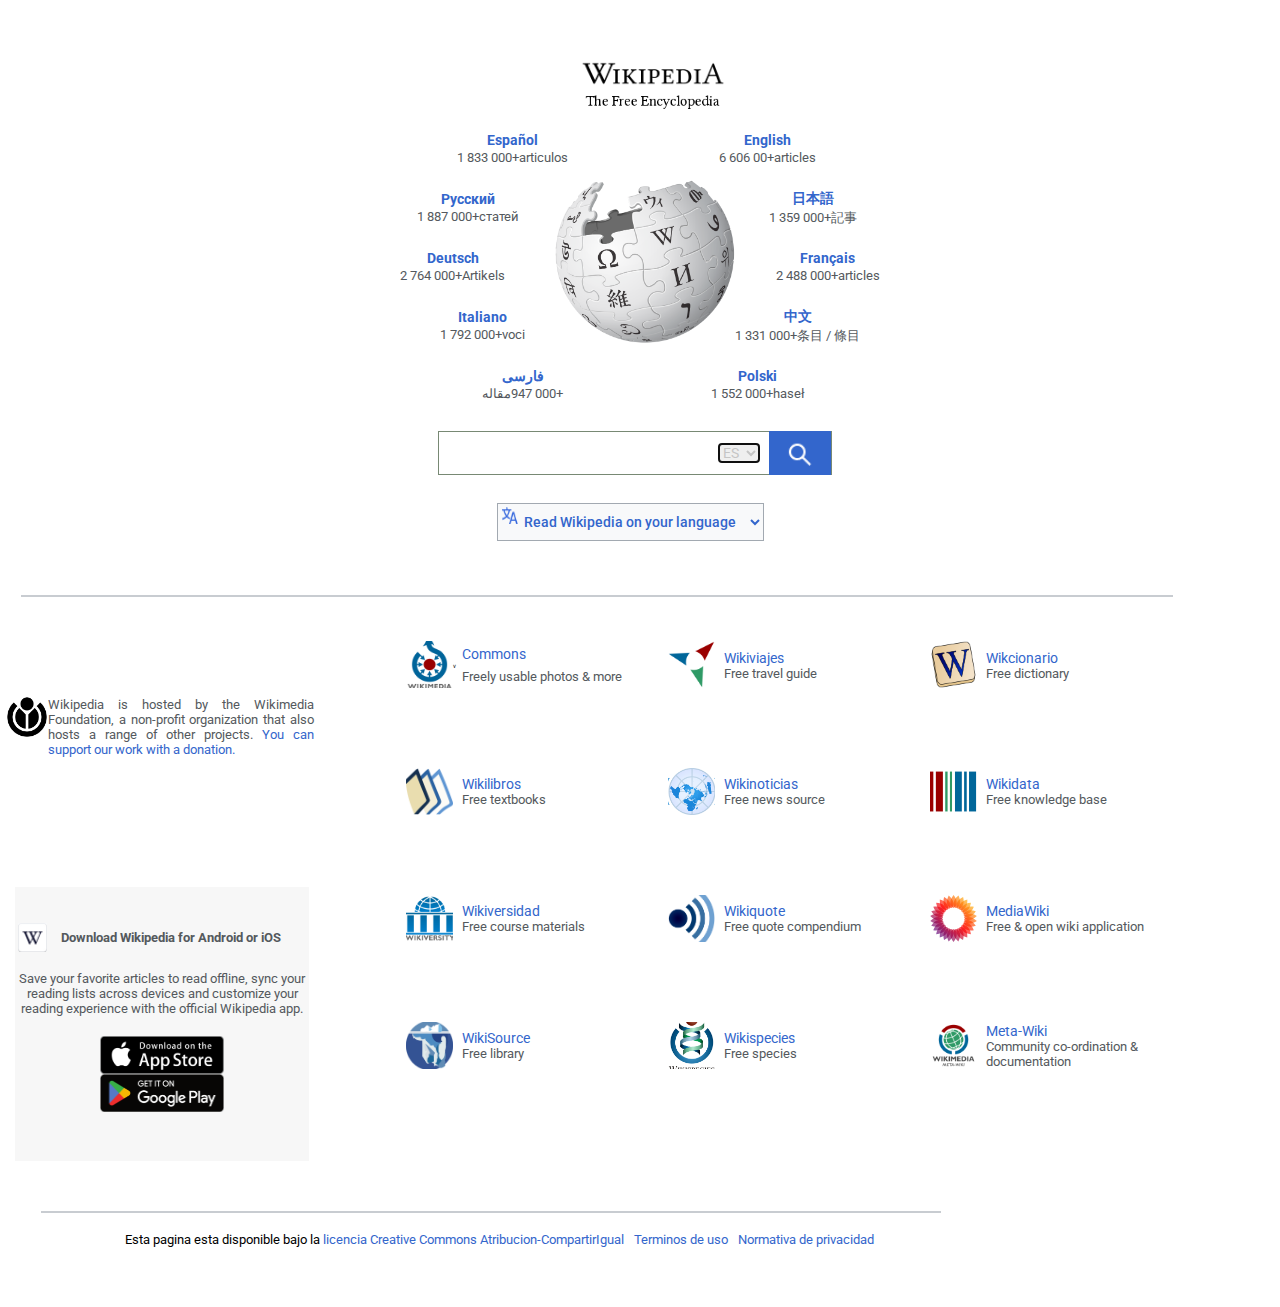
<file: index.html>
<!DOCTYPE html>
												<html>
												<head>
												<meta charset="utf-8">
												<meta name="viewport" content="width=device-width, initial-scale=1">
												<title>Wikipedia</title>
												<link rel="shortcut icon" href="./wikipedia-icon.png">
												<link rel="stylesheet" type="" href="./styles.css">
												<link rel="preconnect" href="https://fonts.googleapis.com">
												<link rel="preconnect" href="https://fonts.gstatic.com" crossorigin>
												<link href="https://fonts.googleapis.com/css2?family=Roboto:ital,wght@0,400;0,500;1,300&display=swap" rel="stylesheet">

												</head>
												<body>
												<header class="header">
												<figure class="header-figure">
												<img class="header-figure-world" src="./wikipedia-world.png" alt="World">
												<div>
												<img class="header-figure-wikipedia"src="./Wikipedia_wordmark.svg.png" alt="wikipedia">
												<img class="header-figure-encyclopedy"src="./the-free-encyclopedy.png">
												</div>
												</figure>
												<section class="header-section">
												<div class="header-section-search">
												<input type="" name="">
												<label for="menu">

												</label>
												<select autofocus name="ES" id="menu">
												<option>ES</option>
												<option>Español</option>
												<option>Ingles</option>
												<option>Aleman</option>
												<option>Chino</option>
												</select>
												<button>
												
												</button>
												</div>

												</section>

												<section class="main-container-section">
												<div class="main-container-section-div one"><a>Español</a>
												<div>
												<span>1 833 000+</span>
												<span>articulos</span>
												</div>
												</div>

												<div class="main-container-section-div two"><a>English</a>
												<div>
												<span>6 606 00+</span>
												<span>articles</span>
												</div>
												</div>

												<div class="main-container-section-div three "><a>Русский</a>
												<div>
												<span>1 887 000+</span>
												<span>статей</span>
												</div>
												</div>
												<div class="main-container-section-div four"><a>日本語</a>
												<div>
												<span>1 359 000+</span>
												<span>記事</span>
												</div>
												</div>
												<div class="main-container-section-div five"><a>Deutsch</a>
												<div>
												<span>2 764 000+</span>
												<span>Artikels</span>
												</div>
												</div>
												<div class="main-container-section-div six"><a>Français</a>
												<div>
												<span>2 488 000+</span>
												<span>articles</span>
												</div>
												</div>

												<div class="main-container-section-div seven"><a>Italiano</a>
												<div>
												<span>1 792 000+</span>
												<span>voci</span>
												</div>
												</div>
												<div class="main-container-section-div eight"><a>中文</a>
												<div>
												<span>1 331 000+</span>
												<span>条目 / 條目</span>
												</div>
												</div>
												<div class="main-container-section-div nine"><a>فارسی</a>
												<div>
												<span>مقاله</span>
												<span>947 000+</span>
												</div>
												</div>
												<div class="main-container-section-div ten"><a>Polski</a>
												<div>
												<span>1 552 000+</span>
												<span>haseł</span>
												</div>
												</div>
												</section>

												<section class="main-container-section-button">
												<span>

												<img src="./language-img.png" alt="A">
												<select autofocus name="ES" id="menu">

												<option>Read Wikipedia on your language</option>
												<option>Español</option>
												<option>Ingles</option>
												<option>Aleman</option>
												<option>Chino</option>
												</select>
												</span>
												</section>
												</header>
																								<hr class="linea2"  />

												<main class="main-container">

												<section class="main-container-section-secondary">
												<div>
												<img src="wikimedia-logo.png">
												<span>
												Wikipedia is hosted by the Wikimedia Foundation, a non-profit organization that also hosts a range of other projects.
												<span>
												You can support our work with a donation.
												</span>
												</span>
												
												</div>
												</section>
												
												
												<section class="main-container-section-third">
												<div class="main-container-section-third-div">
												<figure>
												<img class="third-img"src="Commons-logo-en.svg.png">
												</figure>
												<div class="main-container-section-third-span">
												<span>Commons</span>v 
												<span>Freely usable photos & more</span>
												</div>
												</div>
												<div class="main-container-section-third-div">
												<figure>
												<img class="third-img"src="Wikivoyage-logo.svg.png">
												</figure>
												<div class="main-container-section-third-span">
												<span>Wikiviajes</span>
												<span>Free travel guide</span>
												</div>
												</div>
												<div class="main-container-section-third-div">
												<figure>
												<img class="third-img"src="Wiktionary-logo_sister_2x.png">
												</figure>
												<div class="main-container-section-third-span">
												<span>Wikcionario</span>
												<span>Free dictionary</span>
												</div>
												</div>
												<div class="main-container-section-third-div">
												<figure>
												<img class="third-img"src="Wikibooks-logo.png">
												</figure>
												<div class="main-container-section-third-span">
												<span>Wikilibros</span>
												<span>Free textbooks</span>
												</div>
												</div>
												<div class="main-container-section-third-div">
												<figure>
												<img class="third-img"src="2560px-Wikinews-logo.svg.png">
												</figure>
												<div class="main-container-section-third-span">
												<span>Wikinoticias</span>
												<span>Free news source</span>
												</div>
												</div>
												<div class="main-container-section-third-div">
												<figure>
												<img class="third-img"src="2560px-Wikidata-logo.svg.png">
												</figure>
												<div class="main-container-section-third-span">
												<span>Wikidata</span>
												<span>Free knowledge base</span>
												</div>
												</div>
												<div class="main-container-section-third-div">
												<figure>
												<img class="third-img"src="Wikiversity-logo-en.svg.png">
												</figure>
												<div class="main-container-section-third-span">
												<span>Wikiversidad</span>
												<span>Free course materials</span>
												</div>
												</div>
												<div class="main-container-section-third-div">
												<figure>
												<img class="third-img"src="Wikiquote-logo.svg.png">
												</figure>
												<div class="main-container-section-third-span">
												<span>Wikiquote</span>
												<span>Free quote compendium</span>
												</div>
												</div>
												<div class="main-container-section-third-div">
												<figure>
												<img class="third-img"src="MediaWiki-2020-large-icon.svg">
												</figure>
												<div class="main-container-section-third-span">
												<span>MediaWiki</span>
												<span>Free & open wiki application</span>
												</div>
												</div>
												<div class="main-container-section-third-div">
												<figure>
												<img class="third-img"src="Wikisource-logo.svg.png">
												</figure>
												<div class="main-container-section-third-span">
												<span>WikiSource</span>
												<span>Free library</span>
												</div>
												</div>
												<div class="main-container-section-third-div">
												<figure>
												<img class="third-img"src="WikiSpecies.svg.png">
												</figure>
												<div class="main-container-section-third-span">
												<span>Wikispecies</span>
												<span>Free species</span>
												</div>
												</div>
												<div class="main-container-section-third-div">
												<figure>
												<img class="third-img"src="Wikimedia-logo-meta.svg.png">
												</figure>
												<div class="main-container-section-third-span">
												<span>Meta-Wiki</span>
												<span>Community co-ordination & documentation</span>
												</div>
												</div>
												</section>

												


												</main>
												<footer class="footer-container">
												
													<section class="footer-container-section">
												<img class="footer-img-wiki" 	src="./wikipedia-icon.png">
												<a href="">Download Wikipedia for Android or iOS</a>
												<span>
												Save your favorite articles to read offline, sync your reading lists across devices and customize your reading experience with the official Wikipedia app. </span>
												<div class="footer-img-container">
												<img class="footer-img" src="Download_on_the_App_Store_Badge.svg.png">
												<img class="footer-img" src="Google_Play_Store_badge_EN.svg.png">
												</div>
												</section>

												<hr class="linea3"  />


												<section class="footer-container-section-secondary">
													<span>
														<ul>
															<li>Esta pagina esta disponible bajo la <a href="">licencia Creative Commons Atribucion-CompartirIgual</a></li>
															<li>
															<a href="">Terminos de uso</a>	
															</li>
															<li><a href="">
																Normativa de privacidad
															</a></li>
														</ul>
													</span>
												</section>
												</footer>
												</body>
												<footer></footer>
												</body>
												</html>
</file>
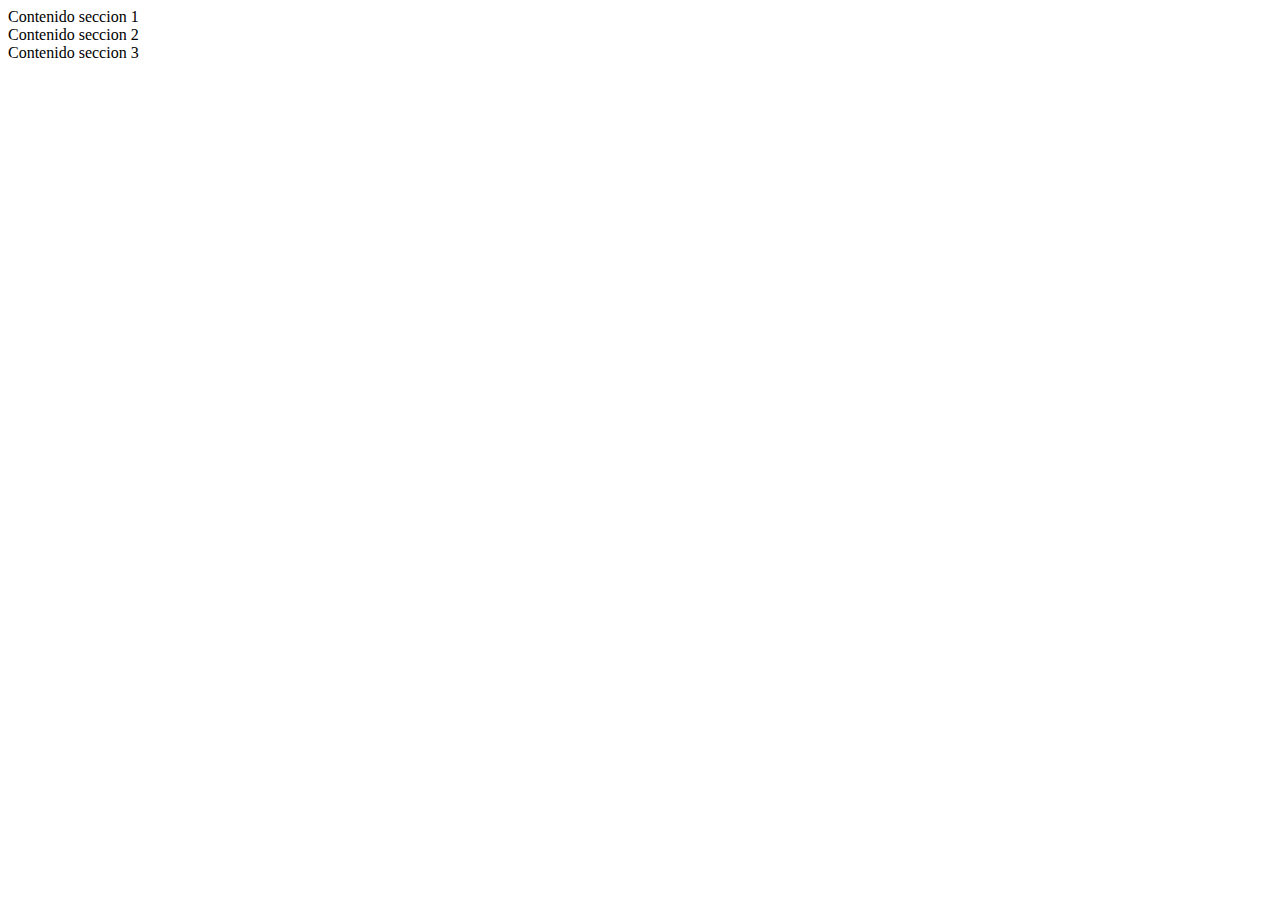
<file: blabla.html>
<!DOCTYPE html>
<html>
<head>
	<meta charset="utf-8">
	<meta name="viewport" content="width=device-width, initial-scale=1">
	<title>dddd</title>
</head>
<body>
<main style="display: flex; flex-direction: column;" >
	<section style="display:flex; flex-direction:column;">Contenido seccion 1</section>
	<section style="display:flex; flex-direction:column;">Contenido seccion 2</section>
	<section style="display:flex; flex-direction:row;">Contenido seccion 3</section>




</main>
</body>
</html>
</file>
<file: styles.css>
*{
										margin                                    : 0;
										padding                                   : 0;
										box-sizing                                : border-box;
										font-size                                 : 62.5%;
										font-family                               : "Roboto", "sans-serif;";
										}

										a{
										text-decoration                           : none;
										}


										.linea2{
										width                                     : 90%;
										border                                    : 1px solid #c8ccd1;
										position: relative;
										left: 2.1rem;
										}

										.linea3 {
    width: 90%;
    border: 1px solid #c8ccd1;

    position: relative;
    left: 2.1rem;
  }


										body{
										margin: 0 auto;
										width: 100vw;
										}

										/*header*/

										header{
										margin-top                                : 5rem;
										display                                   : flex;
										align-items                               : center;
										justify-content                           : center;
										flex-direction                            : column;
										margin-bottom                             : 1.5rem;
										}

										.header-figure{
										display                                   : flex;
										flex-direction                            : row;
										}

										.header-figure div{
										display                                   : flex;
										flex-direction                            : column;
										}

										header .header-figure-world{
										padding-right                             :0.5rem;
										width                                     : 6.7rem;
										height                                    : inherit;
										margin-bottom                             : 0.7rem;

										}

										header .header-figure-wikipedia{
										width                                     : 15rem ;
										height                                    : inherit;
										padding                                   : 0.1rem;
										}

										header .header-figure-encyclopedy{
										width                                     : 15rem ;
										height                                    : inherit;
										padding                                   : 0.7rem;

										}

										.header-section{

										display                                   : flex;
										width                                     : 100%;
										}

										.header-section-search{
										margin                                    : 0 1rem;
										border                                    : 1px solid #788974;
										display                                   : flex;
										align-items                               : center;
										justify-content                           : space-between;
										height                                    : 4.4rem ;
										width                                     : 100%;
										}

										.header-section:focus{
										border                                    : blue;
										color                                     : darkred;
										}


										.header-section input{
										border                                    : none;
										width                                     : 100%;
										height                                    : 100%;
										font-size                                 : 1.4rem;
										margin-left                               : 1.2rem;
										}

										.header-section input:focus{
										outline                                   : none;

										}

										.header-section select{
										font-size                                 : 1.4rem;
										border                                    : none;
										width                                     : 4rem;
										color                                     : #c5c5c5;
										}

										.header-section select                    :focus{
										outline                                   : none;


										}

										.header-section button{
										background-image                          : url(./search-icon.png);
										background-position                       : center;
										background-repeat                         : no-repeat;
										background-size                           : cover;
										border                                    : none;
										width                                     : 9rem ;
										height                                    : inherit;
										margin-left                               : 1rem;
										}


										/*main*/



										.main-container{
											height: 66rem;

											margin-top: 1rem;
										display                                   : flex;
										justify-content                           : start;
										align-items                               : center;
										flex-direction                            : column;
										}

										.main-container-section{
										margin-bottom: 1.5rem;
										grid-gap                                  : 1rem;
										display                                   : grid;
										grid-template-columns                     : repeat(1, 1fr);
										}


										.main-container-section-div{
										height                                    : 6.4rem;
										font-size                                 : 2rem;
										justify-content                           : center;
										display                                   : flex;
										align-items                               : center;
										flex-direction                            : column;
										padding                                   : 0 1.6rem;
										}

										.main-container-section-div div{
										text-align: center;
										}

										.main-container-section-div a{
										padding                                   : 0.5rem;
										font-weight                               : 700;
										color                                     : #36c;
										font-size                                 : 1.4rem;
										}

										.main-container-section-div div span{
										font-size                                 : 1.3rem;
										color                                     : #54595d;
										}

										.main-container-section-button{
										background-color                          : #f8f9fa;
										border                                    : 1px solid #a2a9b1;
										margin-bottom                             : 3.2rem;
										margin-top                                : 0.3rem;
										}

										.main-container-section-button span{
										display                                   : flex;
										flex-direction                            : row;
										}

										.main-container-section-button span img{
										width                                     : 2.2rem ;
										height                                    : 2.2rem ;

										}




										.main-container-section-button span select{
										background-color                          : #f8f9fa;
										border                                    : none;
										color                                     : #36c;
										height                                    : 5.15rem;
										width                                     :28rem ;
										font-weight                               : 500;
										font-size                                 : 1.4rem;
										}

										.main-container-section-button span select:focus{
										outline                                   : none;
										}


										.main-container-section-secondary{
										padding                                   : .96rem .64rem 1.28rem ;
										}
										.main-container-section-secondary div{
										display                                   : flex;
										flex-direction                            : column;
										align-items                               : center;
										justify-content                           : center;
										}


										.main-container-section-secondary img{
										height                                    : 4.2rem;
										width                                     : 4.2rem;

										}

										.main-container-section-secondary span{
										font-size                                 : 1.3rem;
										text-align                                : center;
										color                                     :#54595d ;
										}
										.main-container-section-secondary span span{
										color                                     : #36c;
										}


										.main-container-section-third{
										padding                                   : .96rem .64rem 1.28rem ;
										width: 100%;
										display: grid;
										grid-template-columns: repeat(2, 1fr);
										align-items: center;
										justify-content: center;
										}

										.main-container-section-third-div{
										padding: 1.3rem;
										display: flex;
										flex-direction: row;
										}

										.third-img{
										object-fit: cover;
										width: 4.7rem;
										height: 4.7rem;


										}

										.main-container-section-third-span{
										display: flex;
										flex-direction: column;
										justify-content: center;
										}

										.main-container-section-third-span span{
										font-size: 1.3rem;
										color:#54595d ;
										padding-left: 0.9rem;
										}
										.main-container-section-third-span span:nth-child(1){
										font-size: 1.4rem;
										color: #36c;
										}




										.footer-container-section a,
										.footer-container-section span{
										font-size: 1.3rem;
										text-align: center;
										}

										.footer-container-section-secondary{
											display: flex;
											flex-direction: column;
										}

										.footer-container-section-secondary span ul{
										text-align:center;
										margin: 1.4rem 0;
										}


										.footer-container-section-secondary span ul li{
										list-style: circle;

										font-size: 1.3rem;
										padding: 0.5rem;
										}

										.footer-container-section-secondary span ul a{
										color: #36c;
										font-size: 1.3rem;
										}



											
										}

										.footer-container-section{
											width: 100%;
											position: relative;
											    top: 18rem;
   	 										left: 4rem;

										}

										.main-container-section-third{
										
										
											height: 50rem;
										
											top: 3rem;
											gap: 3rem;
										}


										.main-container-section-third-div{
												padding: 0;
										}

										.main-container-section-secondary{
										
											width: 32rem;

																				}

											.main-container-section-secondary div{
												flex-direction: column;
												text-align: start;


											}

										.main-container-section-secondary img {
    height: 4.2rem;
    width: 4.2rem;
  }
    
										.footer-img-wiki{
										position: relative;
										justify-items: start;
										top: 1.6rem;
										/*				left: 2rem;*/
										right: 13rem;
										height: 2.9rem ;
										width: 2.9rem ;

										}

										.footer-img{
										width: 12.4rem;
										height: 3.8rem;
										
										}

										.footer-img-container{
										display: flex;
								
										/*				left: 4rem;*/
										justify-content: center;
										align-items: center;

										}
										
										.footer-container-section{
										display: flex;
										flex-direction: column;
										background-color: #f7f7f7;
										margin: 0 0.5rem;
										/*				justify-content: center;*/
										align-items: center;
										gap: 0.3rem;
										height: 20rem;
										margin-bottom: 6rem;
										pad
										}

										.footer-container-section a{
										position: relative;
										bottom: 0.6rem;
										left: 0.9rem;
										color: #54595d;
										font-weight: bold;

										}

										.footer-container-section span{
										color: #54595d;
										}





										@media (min-width:280px){
										.main-container-section{
										grid-gap                                  : 1rem;
										display                                   : grid;
										grid-template-columns                     : repeat(3, 1fr);
										}
										

										.main-container-section-div div{
										display                                   : flex;
										align-items                               : center;
										justify-content                           : center;
										flex-direction                            : column;
										}

										.main-container-section-button span select{
										height                                    : 3.6rem;
										}
										.footer-container-section{
											order: 3;
										}
									}


									

								


										@media (min-width:481px){

											body{
												width: 100%;
												margin: 0 auto;
											}

										.header-figure{

										justify-content: center;

										}



										.main-container-section{
										justify-content: space-between;
										text-align: center;
										align-items: center;
										width: 70rem;
										position: relative;
										height: 5rem;
										bottom:14rem;
										grid-template-columns: repeat(2, 1fr);
										right: -4rem;
										}

										.main-container-section-div a  {
										padding: 0;
										}

										.main-container-section-div div  {
										height:2rem;
										flex-direction: row;
										padding: 0;
										margin: 0;
										gap: 0;
										}

										.main-container-section-div {
										height: 4.9rem;
										}

										.main-container-section-third{
										grid-template-columns: repeat(3, 1fr);
										}	

										header{
										justify-content: initial;
										height: 53rem;
										position: relative;
										right: 4rem;
										}
										
										.header-figure-wikipedia{
										position: relative;
										right: 4rem;
										top: 1rem;
										}

										.header-figure-encyclopedy{
										position: relative;
										right: 4rem;
										top: 1rem;

										}
										header .header-figure-world{
										position: relative;
										top: 13rem;
										height: inherit;
										width: 18.5rem;
										left: 12.2rem;
										}

										.header-section-search {
										margin: 0 auto;
										width: 39.4rem;
										position: relative;
										left: 3.5rem;
										top: 21rem;
										}


										.main-container-section-button{
										position: relative;
										top: 17rem;				
										left: 3rem;		
										width:26.7rem	}



										div.one{
										position: relative;
										left: 5rem;
										}

										div.two{
										position: relative;
										right: 5rem;
										}

										div.three{
										position: relative;
										left: 0.5rem;
										}
										div.four{
										position: relative;
										right: 0.5rem;
										}

										div.five{
										position: relative;
										right: 1rem;
										}
										div.six{
										position: relative;
										left: 1rem;
										}

										div.seven{
										position: relative;
										left: 2rem;
										}
										div.eight{
										position: relative;

										right: 2rem;
										}
										div.nine{
										position: relative;
										left: 6rem;
										}
										div.ten{
										position: relative;
										right: 6rem;
										}

									}
									@media (min-width:769px){
										.main-container{
											flex-direction: row;
											align-items: initial;
											height: 50rem;
										}

										.main-container-section-third{
											flex-direction: row-reverse;
											width: 60%;
											margin-left:80px;
											order: 3;
										}

										.main-container-section-secondary div{
											position: relative;
											top: 8rem;
											flex-direction: row;
											order:2;
										}

										.footer-container-section{
											flex-direction: column;
											position: relative;
											height: 27.4rem;
											margin: 0;
											align-items: center;
    										gap: 2rem;
											top: -22rem;
											left: 1.5rem;
											order: 2;
										}

										.main-container-section-secondary img {
    									position: relative;
    									top: -1rem;}
    									.main-container-section-secondary span {
    font-size: 1.3rem;
    text-align: justify;}
    	.footer-img-container{

flex-direction: column;
    	}

    	.footer-img-wiki{
    		top:3.6rem;
    	}
										footer{
											width: 35%;
										}

										.footer-container{
											height: 20rem;
										}

										.footer-container-section-secondary{
										position: relative;
										top: -17rem;
										left: 12rem;
										
										}

										.footer-container-section-secondary span {
										width: 80rem;
										text-align: center;

										}


										.footer-container-section-secondary span ul {
												flex-direction: row;
										display: flex;
}
										.footer-container-section-secondary span ul li {
										list-style: none;

										}

										.linea3 {
    width: 90rem;
    border: 1px solid #c8ccd1;
    position: relative;
    left: 4.1rem;
    bottom: 17rem;
}


									}


						@media (min-width:900px){

						footer{
						width: 30%;
						}
					}

					@media (min-width:1000px){
						footer{
											width: %;
										}
					}

					@media (min-width:1150px){
						footer{
											width: 23%;
										}
					}
</file>
